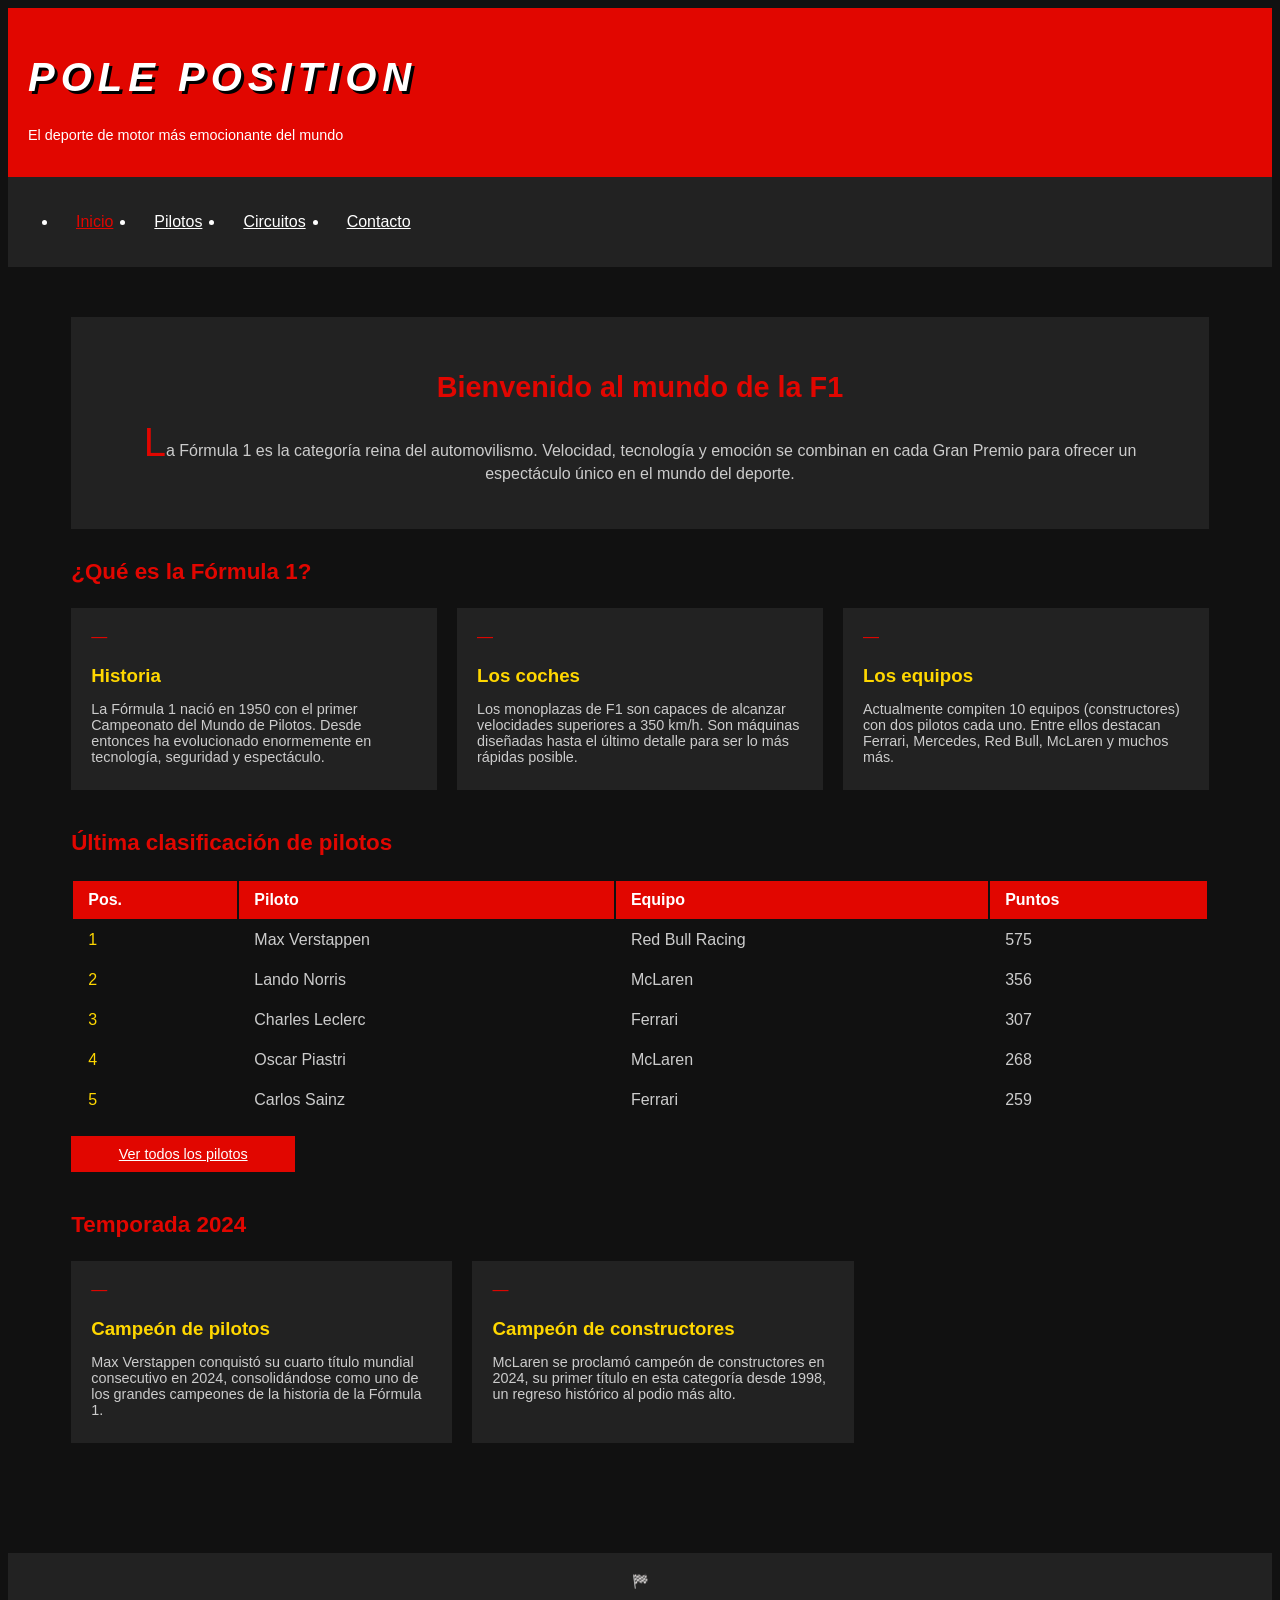
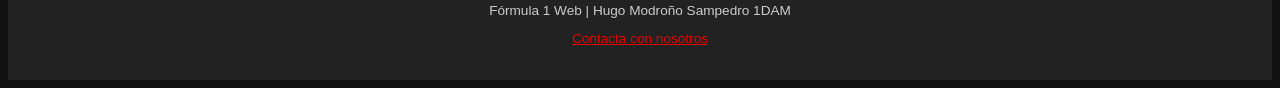
<file: index.html>
<!DOCTYPE html>
<html lang="es">
<head>
    <meta charset="UTF-8">
    <meta name="viewport" content="width=device-width, initial-scale=1.0">
    <title>POLE POSITION - Inicio</title>
    <link rel="stylesheet" href="css/estilos.css">
</head>
<body>

    <header>
        <h1>POLE POSITION</h1>
        <p>El deporte de motor más emocionante del mundo</p>
    </header>

    <nav>
        <ul>
            <li><a href="index.html" class="activo">Inicio</a></li>
            <li><a href="pilotos.html">Pilotos</a></li>
            <li><a href="circuitos.html">Circuitos</a></li>
            <li><a href="contacto.html">Contacto</a></li>
        </ul>
    </nav>

    <main>

        <div class="hero">
            <h2>Bienvenido al mundo de la F1</h2>
            <p>La Fórmula 1 es la categoría reina del automovilismo. Velocidad, tecnología y emoción se combinan en cada Gran Premio para ofrecer un espectáculo único en el mundo del deporte.</p>
        </div>

        <section>
            <h2>¿Qué es la Fórmula 1?</h2>
            <div class="grid-tarjetas">
                <article>
                    <h3>Historia</h3>
                    <p>La Fórmula 1 nació en 1950 con el primer Campeonato del Mundo de Pilotos. Desde entonces ha evolucionado enormemente en tecnología, seguridad y espectáculo.</p>
                </article>
                <article>
                    <h3>Los coches</h3>
                    <p>Los monoplazas de F1 son capaces de alcanzar velocidades superiores a 350 km/h. Son máquinas diseñadas hasta el último detalle para ser lo más rápidas posible.</p>
                </article>
                <article>
                    <h3>Los equipos</h3>
                    <p>Actualmente compiten 10 equipos (constructores) con dos pilotos cada uno. Entre ellos destacan Ferrari, Mercedes, Red Bull, McLaren y muchos más.</p>
                </article>
            </div>
        </section>

        <section>
            <h2>Última clasificación de pilotos</h2>
            <div class="tabla-container">
                <table>
                    <thead>
                        <tr>
                            <th>Pos.</th>
                            <th>Piloto</th>
                            <th>Equipo</th>
                            <th>Puntos</th>
                        </tr>
                    </thead>
                    <tbody>
                        <tr>
                            <td class="posicion">1</td>
                            <td>Max Verstappen</td>
                            <td>Red Bull Racing</td>
                            <td>575</td>
                        </tr>
                        <tr>
                            <td class="posicion">2</td>
                            <td>Lando Norris</td>
                            <td>McLaren</td>
                            <td>356</td>
                        </tr>
                        <tr>
                            <td class="posicion">3</td>
                            <td>Charles Leclerc</td>
                            <td>Ferrari</td>
                            <td>307</td>
                        </tr>
                        <tr>
                            <td class="posicion">4</td>
                            <td>Oscar Piastri</td>
                            <td>McLaren</td>
                            <td>268</td>
                        </tr>
                        <tr>
                            <td class="posicion">5</td>
                            <td>Carlos Sainz</td>
                            <td>Ferrari</td>
                            <td>259</td>
                        </tr>
                    </tbody>
                </table>
            </div>
            <a href="pilotos.html" class="btn">Ver todos los pilotos</a>
        </section>

        <section>
            <h2>Temporada 2024</h2>
            <div class="grid-tarjetas">
                <article>
                    <h3>Campeón de pilotos</h3>
                    <p>Max Verstappen conquistó su cuarto título mundial consecutivo en 2024, consolidándose como uno de los grandes campeones de la historia de la Fórmula 1.</p>
                </article>
                <article>
                    <h3>Campeón de constructores</h3>
                    <p>McLaren se proclamó campeón de constructores en 2024, su primer título en esta categoría desde 1998, un regreso histórico al podio más alto.</p>
                </article>
            </div>
        </section>

    </main>

    <footer>
        <p>Fórmula 1 Web | Hugo Modroño Sampedro 1DAM</p>
        <p><a href="contacto.html">Contacta con nosotros</a></p>
    </footer>

</body>
</html>
</file>
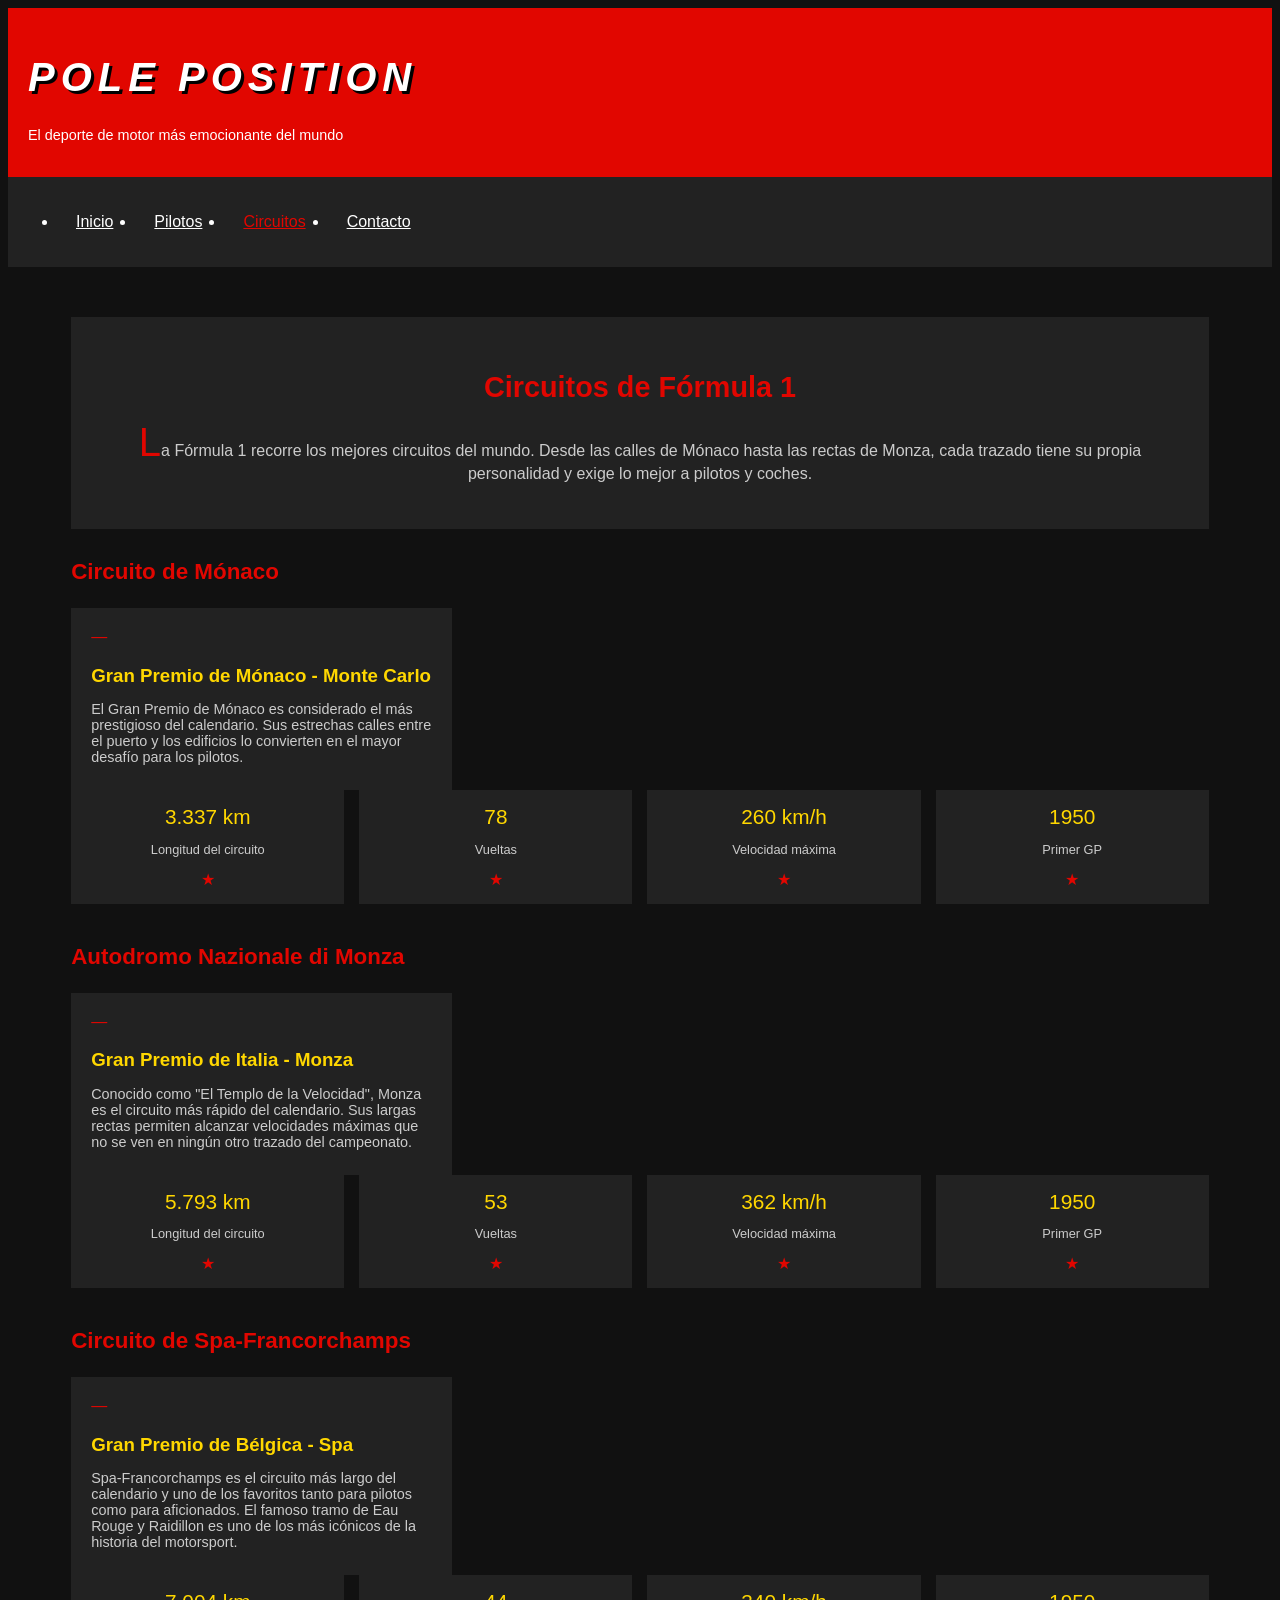
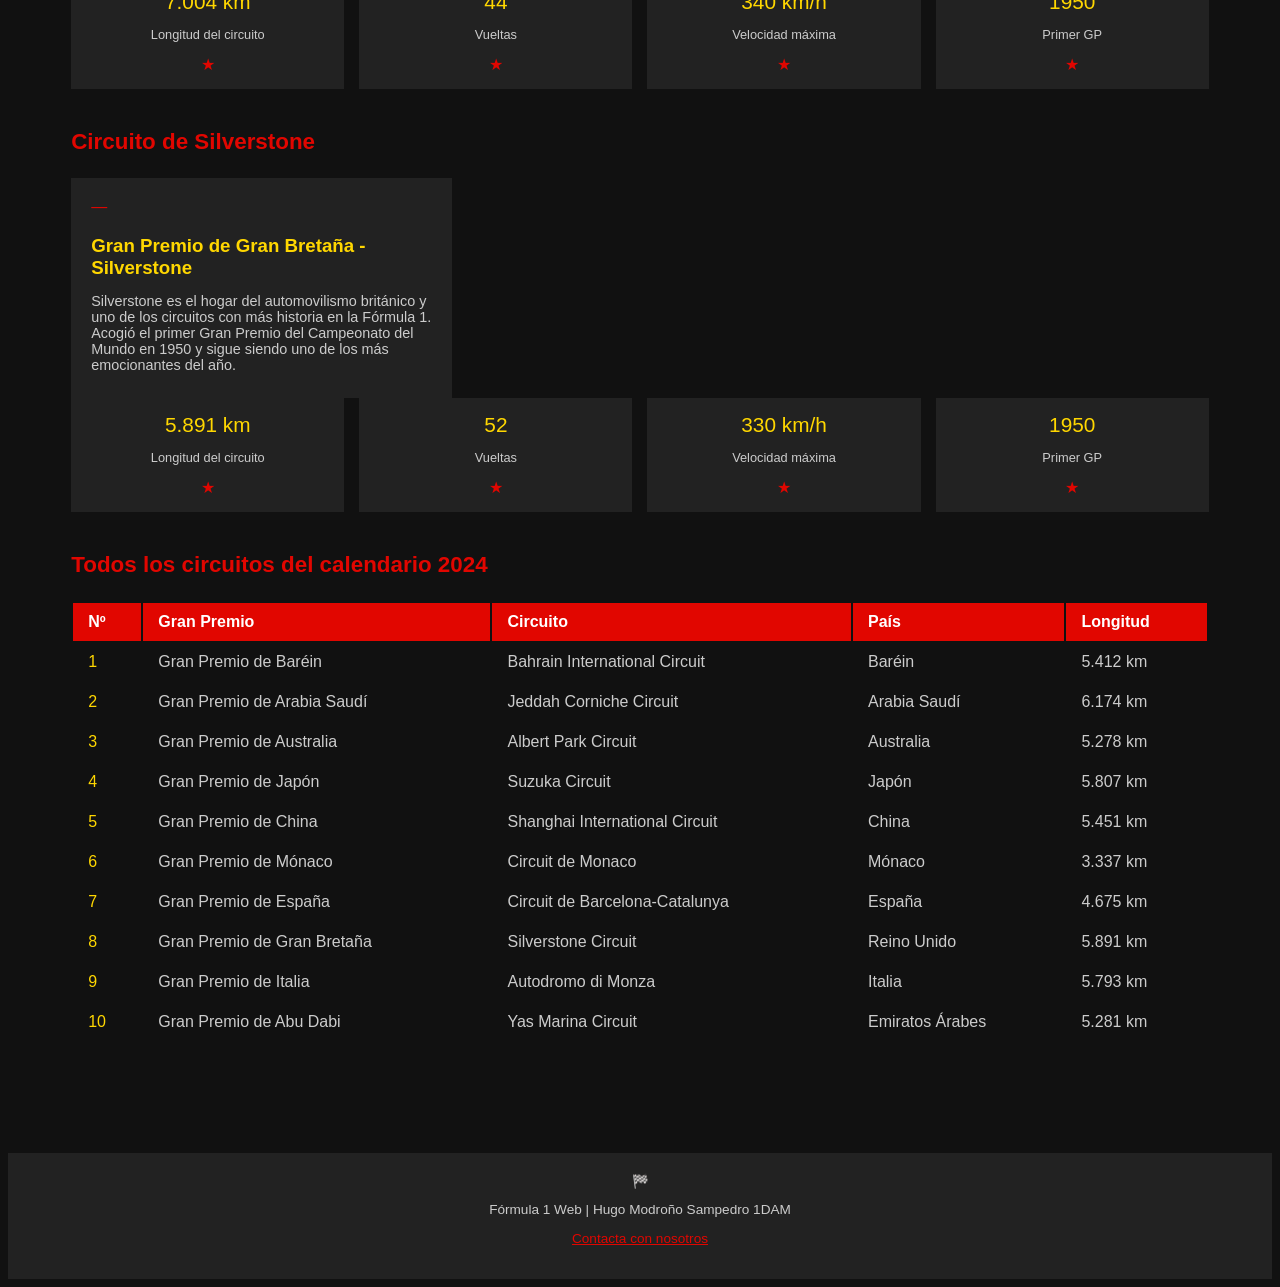
<file: circuitos.html>
<!DOCTYPE html>
<html lang="es">
<head>
    <meta charset="UTF-8">
    <meta name="viewport" content="width=device-width, initial-scale=1.0">
    <title>POLE POSITION - Circuitos</title>
    <link rel="stylesheet" href="css/estilos.css">
</head>
<body>

    <header>
        <h1>POLE POSITION</h1>
        <p>El deporte de motor más emocionante del mundo</p>
    </header>

    <nav>
        <ul>
            <li><a href="index.html">Inicio</a></li>
            <li><a href="pilotos.html">Pilotos</a></li>
            <li><a href="circuitos.html" class="activo">Circuitos</a></li>
            <li><a href="contacto.html">Contacto</a></li>
        </ul>
    </nav>

    <main>

        <div class="hero">
            <h2>Circuitos de Fórmula 1</h2>
            <p>La Fórmula 1 recorre los mejores circuitos del mundo. Desde las calles de Mónaco hasta las rectas de Monza, cada trazado tiene su propia personalidad y exige lo mejor a pilotos y coches.</p>
        </div>

        <section>
            <h2>Circuito de Mónaco</h2>
            <article>
                <h3>Gran Premio de Mónaco - Monte Carlo</h3>
                <p>El Gran Premio de Mónaco es considerado el más prestigioso del calendario. Sus estrechas calles entre el puerto y los edificios lo convierten en el mayor desafío para los pilotos.</p>
            </article>
            <div class="circuito-info">
                <div class="circuito-dato">
                    <span>3.337 km</span>
                    <p>Longitud del circuito</p>
                </div>
                <div class="circuito-dato">
                    <span>78</span>
                    <p>Vueltas</p>
                </div>
                <div class="circuito-dato">
                    <span>260 km/h</span>
                    <p>Velocidad máxima</p>
                </div>
                <div class="circuito-dato">
                    <span>1950</span>
                    <p>Primer GP</p>
                </div>
            </div>
        </section>

        <section>
            <h2>Autodromo Nazionale di Monza</h2>
            <article>
                <h3>Gran Premio de Italia - Monza</h3>
                <p>Conocido como "El Templo de la Velocidad", Monza es el circuito más rápido del calendario. Sus largas rectas permiten alcanzar velocidades máximas que no se ven en ningún otro trazado del campeonato.</p>
            </article>
            <div class="circuito-info">
                <div class="circuito-dato">
                    <span>5.793 km</span>
                    <p>Longitud del circuito</p>
                </div>
                <div class="circuito-dato">
                    <span>53</span>
                    <p>Vueltas</p>
                </div>
                <div class="circuito-dato">
                    <span>362 km/h</span>
                    <p>Velocidad máxima</p>
                </div>
                <div class="circuito-dato">
                    <span>1950</span>
                    <p>Primer GP</p>
                </div>
            </div>
        </section>

        <section>
            <h2>Circuito de Spa-Francorchamps</h2>
            <article>
                <h3>Gran Premio de Bélgica - Spa</h3>
                <p>Spa-Francorchamps es el circuito más largo del calendario y uno de los favoritos tanto para pilotos como para aficionados. El famoso tramo de Eau Rouge y Raidillon es uno de los más icónicos de la historia del motorsport.</p>
            </article>
            <div class="circuito-info">
                <div class="circuito-dato">
                    <span>7.004 km</span>
                    <p>Longitud del circuito</p>
                </div>
                <div class="circuito-dato">
                    <span>44</span>
                    <p>Vueltas</p>
                </div>
                <div class="circuito-dato">
                    <span>340 km/h</span>
                    <p>Velocidad máxima</p>
                </div>
                <div class="circuito-dato">
                    <span>1950</span>
                    <p>Primer GP</p>
                </div>
            </div>
        </section>

        <section>
            <h2>Circuito de Silverstone</h2>
            <article>
                <h3>Gran Premio de Gran Bretaña - Silverstone</h3>
                <p>Silverstone es el hogar del automovilismo británico y uno de los circuitos con más historia en la Fórmula 1. Acogió el primer Gran Premio del Campeonato del Mundo en 1950 y sigue siendo uno de los más emocionantes del año.</p>
            </article>
            <div class="circuito-info">
                <div class="circuito-dato">
                    <span>5.891 km</span>
                    <p>Longitud del circuito</p>
                </div>
                <div class="circuito-dato">
                    <span>52</span>
                    <p>Vueltas</p>
                </div>
                <div class="circuito-dato">
                    <span>330 km/h</span>
                    <p>Velocidad máxima</p>
                </div>
                <div class="circuito-dato">
                    <span>1950</span>
                    <p>Primer GP</p>
                </div>
            </div>
        </section>

        <section>
            <h2>Todos los circuitos del calendario 2024</h2>
            <div class="tabla-container">
                <table>
                    <thead>
                        <tr>
                            <th>Nº</th>
                            <th>Gran Premio</th>
                            <th>Circuito</th>
                            <th>País</th>
                            <th>Longitud</th>
                        </tr>
                    </thead>
                    <tbody>
                        <tr>
                            <td class="posicion">1</td>
                            <td>Gran Premio de Baréin</td>
                            <td>Bahrain International Circuit</td>
                            <td>Baréin</td>
                            <td>5.412 km</td>
                        </tr>
                        <tr>
                            <td class="posicion">2</td>
                            <td>Gran Premio de Arabia Saudí</td>
                            <td>Jeddah Corniche Circuit</td>
                            <td>Arabia Saudí</td>
                            <td>6.174 km</td>
                        </tr>
                        <tr>
                            <td class="posicion">3</td>
                            <td>Gran Premio de Australia</td>
                            <td>Albert Park Circuit</td>
                            <td>Australia</td>
                            <td>5.278 km</td>
                        </tr>
                        <tr>
                            <td class="posicion">4</td>
                            <td>Gran Premio de Japón</td>
                            <td>Suzuka Circuit</td>
                            <td>Japón</td>
                            <td>5.807 km</td>
                        </tr>
                        <tr>
                            <td class="posicion">5</td>
                            <td>Gran Premio de China</td>
                            <td>Shanghai International Circuit</td>
                            <td>China</td>
                            <td>5.451 km</td>
                        </tr>
                        <tr>
                            <td class="posicion">6</td>
                            <td>Gran Premio de Mónaco</td>
                            <td>Circuit de Monaco</td>
                            <td>Mónaco</td>
                            <td>3.337 km</td>
                        </tr>
                        <tr>
                            <td class="posicion">7</td>
                            <td>Gran Premio de España</td>
                            <td>Circuit de Barcelona-Catalunya</td>
                            <td>España</td>
                            <td>4.675 km</td>
                        </tr>
                        <tr>
                            <td class="posicion">8</td>
                            <td>Gran Premio de Gran Bretaña</td>
                            <td>Silverstone Circuit</td>
                            <td>Reino Unido</td>
                            <td>5.891 km</td>
                        </tr>
                        <tr>
                            <td class="posicion">9</td>
                            <td>Gran Premio de Italia</td>
                            <td>Autodromo di Monza</td>
                            <td>Italia</td>
                            <td>5.793 km</td>
                        </tr>
                        <tr>
                            <td class="posicion">10</td>
                            <td>Gran Premio de Abu Dabi</td>
                            <td>Yas Marina Circuit</td>
                            <td>Emiratos Árabes</td>
                            <td>5.281 km</td>
                        </tr>
                    </tbody>
                </table>
            </div>
        </section>

    </main>

    <footer>
        <p>Fórmula 1 Web | Hugo Modroño Sampedro 1DAM</p>
        <p><a href="contacto.html">Contacta con nosotros</a></p>
    </footer>

</body>
</html>
</file>
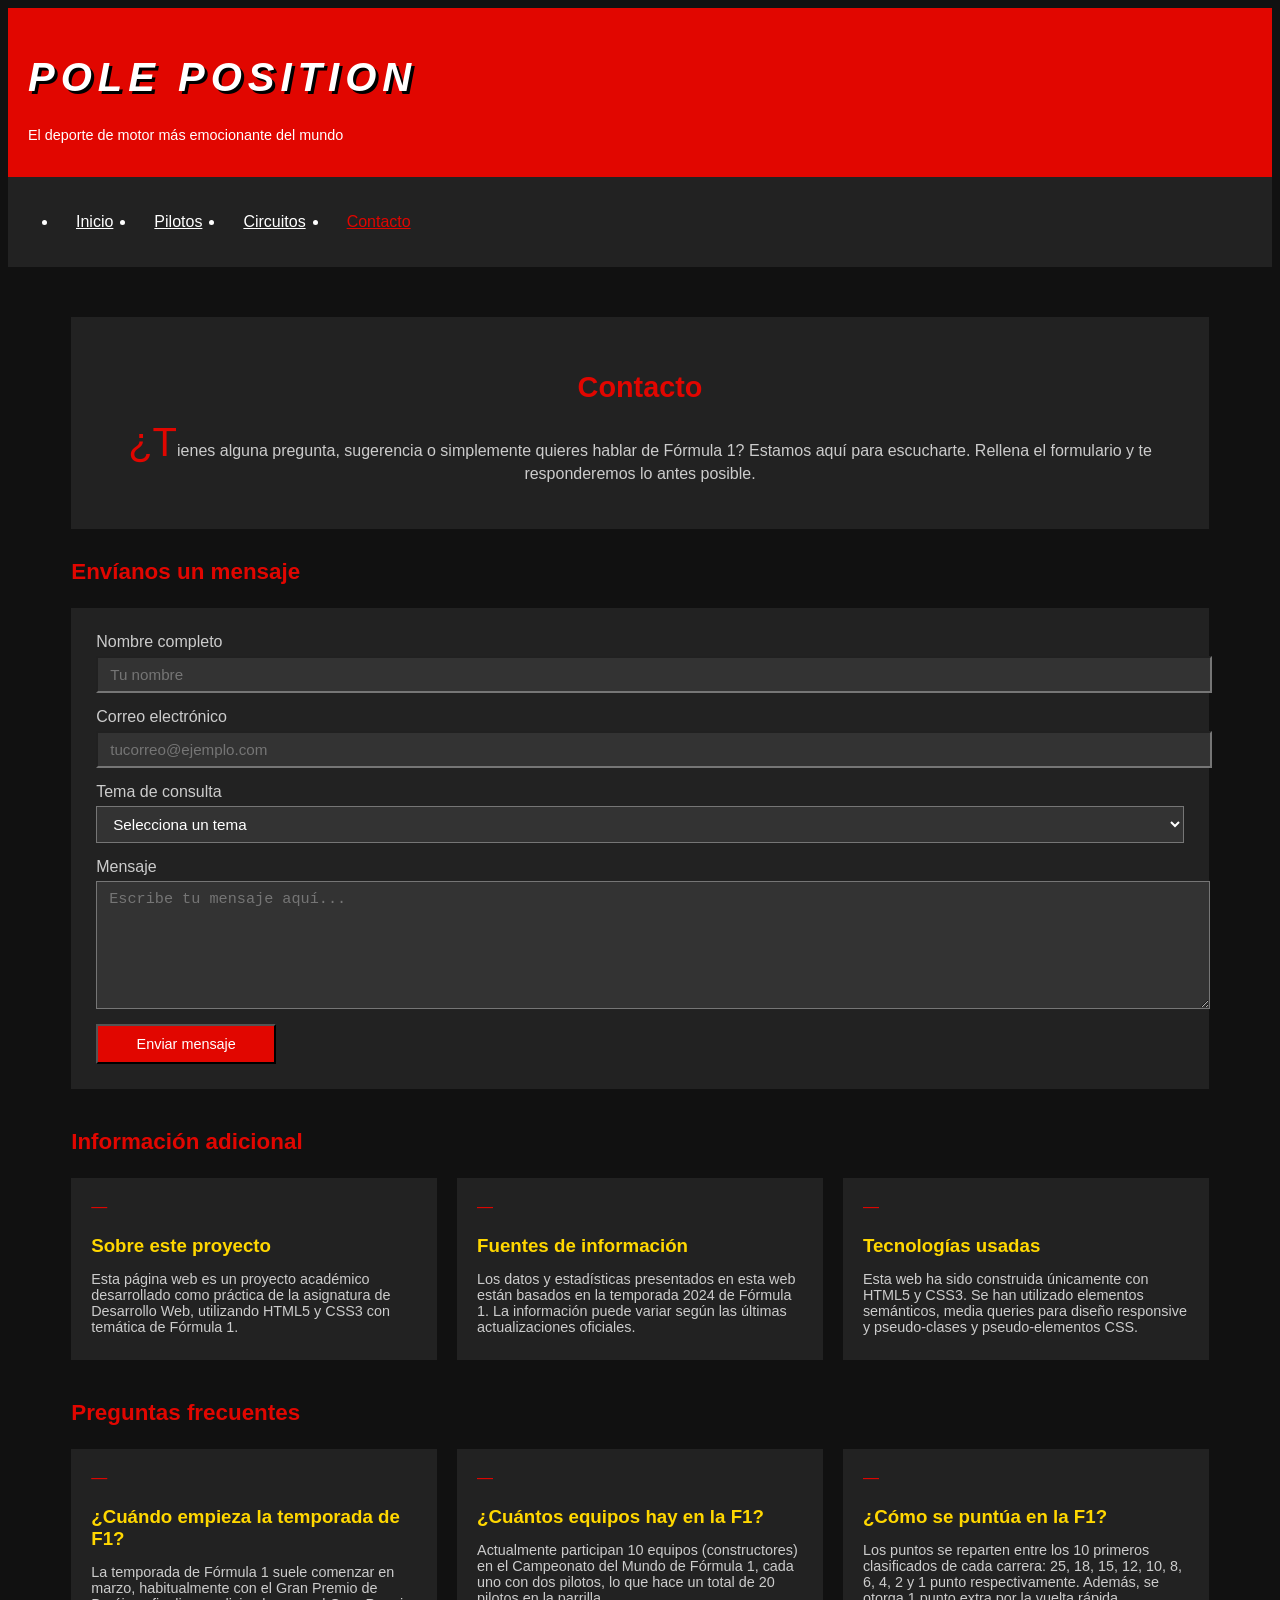
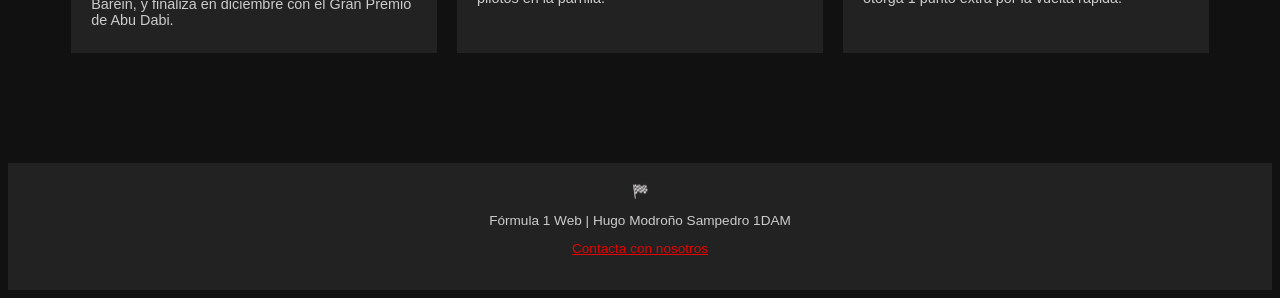
<file: contacto.html>
<!DOCTYPE html>
<html lang="es">
<head>
    <meta charset="UTF-8">
    <meta name="viewport" content="width=device-width, initial-scale=1.0">
    <title>POLE POSITION - Contacto</title>
    <link rel="stylesheet" href="css/estilos.css">
</head>
<body>

    <header>
        <h1>POLE POSITION</h1>
        <p>El deporte de motor más emocionante del mundo</p>
    </header>

    <nav>
        <ul>
            <li><a href="index.html">Inicio</a></li>
            <li><a href="pilotos.html">Pilotos</a></li>
            <li><a href="circuitos.html">Circuitos</a></li>
            <li><a href="contacto.html" class="activo">Contacto</a></li>
        </ul>
    </nav>

    <main>

        <div class="hero">
            <h2>Contacto</h2>
            <p>¿Tienes alguna pregunta, sugerencia o simplemente quieres hablar de Fórmula 1? Estamos aquí para escucharte. Rellena el formulario y te responderemos lo antes posible.</p>
        </div>

        <section>
            <h2>Envíanos un mensaje</h2>
            <div class="formulario">
                <label for="nombre">Nombre completo</label>
                <input type="text" id="nombre" name="nombre" placeholder="Tu nombre">

                <label for="email">Correo electrónico</label>
                <input type="email" id="email" name="email" placeholder="tucorreo@ejemplo.com">

                <label for="tema">Tema de consulta</label>
                <select id="tema" name="tema">
                    <option value="">Selecciona un tema</option>
                    <option value="pilotos">Pilotos</option>
                    <option value="circuitos">Circuitos</option>
                    <option value="calendario">Calendario</option>
                    <option value="equipos">Equipos</option>
                    <option value="otro">Otro</option>
                </select>

                <label for="mensaje">Mensaje</label>
                <textarea id="mensaje" name="mensaje" placeholder="Escribe tu mensaje aquí..."></textarea>

                <button class="btn" type="button">Enviar mensaje</button>
            </div>
        </section>

        <section>
            <h2>Información adicional</h2>
            <div class="grid-tarjetas">
                <article>
                    <h3>Sobre este proyecto</h3>
                    <p>Esta página web es un proyecto académico desarrollado como práctica de la asignatura de Desarrollo Web, utilizando HTML5 y CSS3 con temática de Fórmula 1.</p>
                </article>
                <article>
                    <h3>Fuentes de información</h3>
                    <p>Los datos y estadísticas presentados en esta web están basados en la temporada 2024 de Fórmula 1. La información puede variar según las últimas actualizaciones oficiales.</p>
                </article>
                <article>
                    <h3>Tecnologías usadas</h3>
                    <p>Esta web ha sido construida únicamente con HTML5 y CSS3. Se han utilizado elementos semánticos, media queries para diseño responsive y pseudo-clases y pseudo-elementos CSS.</p>
                </article>
            </div>
        </section>

        <section>
            <h2>Preguntas frecuentes</h2>
            <div class="grid-tarjetas">
                <article>
                    <h3>¿Cuándo empieza la temporada de F1?</h3>
                    <p>La temporada de Fórmula 1 suele comenzar en marzo, habitualmente con el Gran Premio de Baréin, y finaliza en diciembre con el Gran Premio de Abu Dabi.</p>
                </article>
                <article>
                    <h3>¿Cuántos equipos hay en la F1?</h3>
                    <p>Actualmente participan 10 equipos (constructores) en el Campeonato del Mundo de Fórmula 1, cada uno con dos pilotos, lo que hace un total de 20 pilotos en la parrilla.</p>
                </article>
                <article>
                    <h3>¿Cómo se puntúa en la F1?</h3>
                    <p>Los puntos se reparten entre los 10 primeros clasificados de cada carrera: 25, 18, 15, 12, 10, 8, 6, 4, 2 y 1 punto respectivamente. Además, se otorga 1 punto extra por la vuelta rápida.</p>
                </article>
            </div>
        </section>

    </main>

    <footer>
        <p>Fórmula 1 Web | Hugo Modroño Sampedro 1DAM</p>
        <p><a href="contacto.html">Contacta con nosotros</a></p>
    </footer>

</body>
</html>
</file>
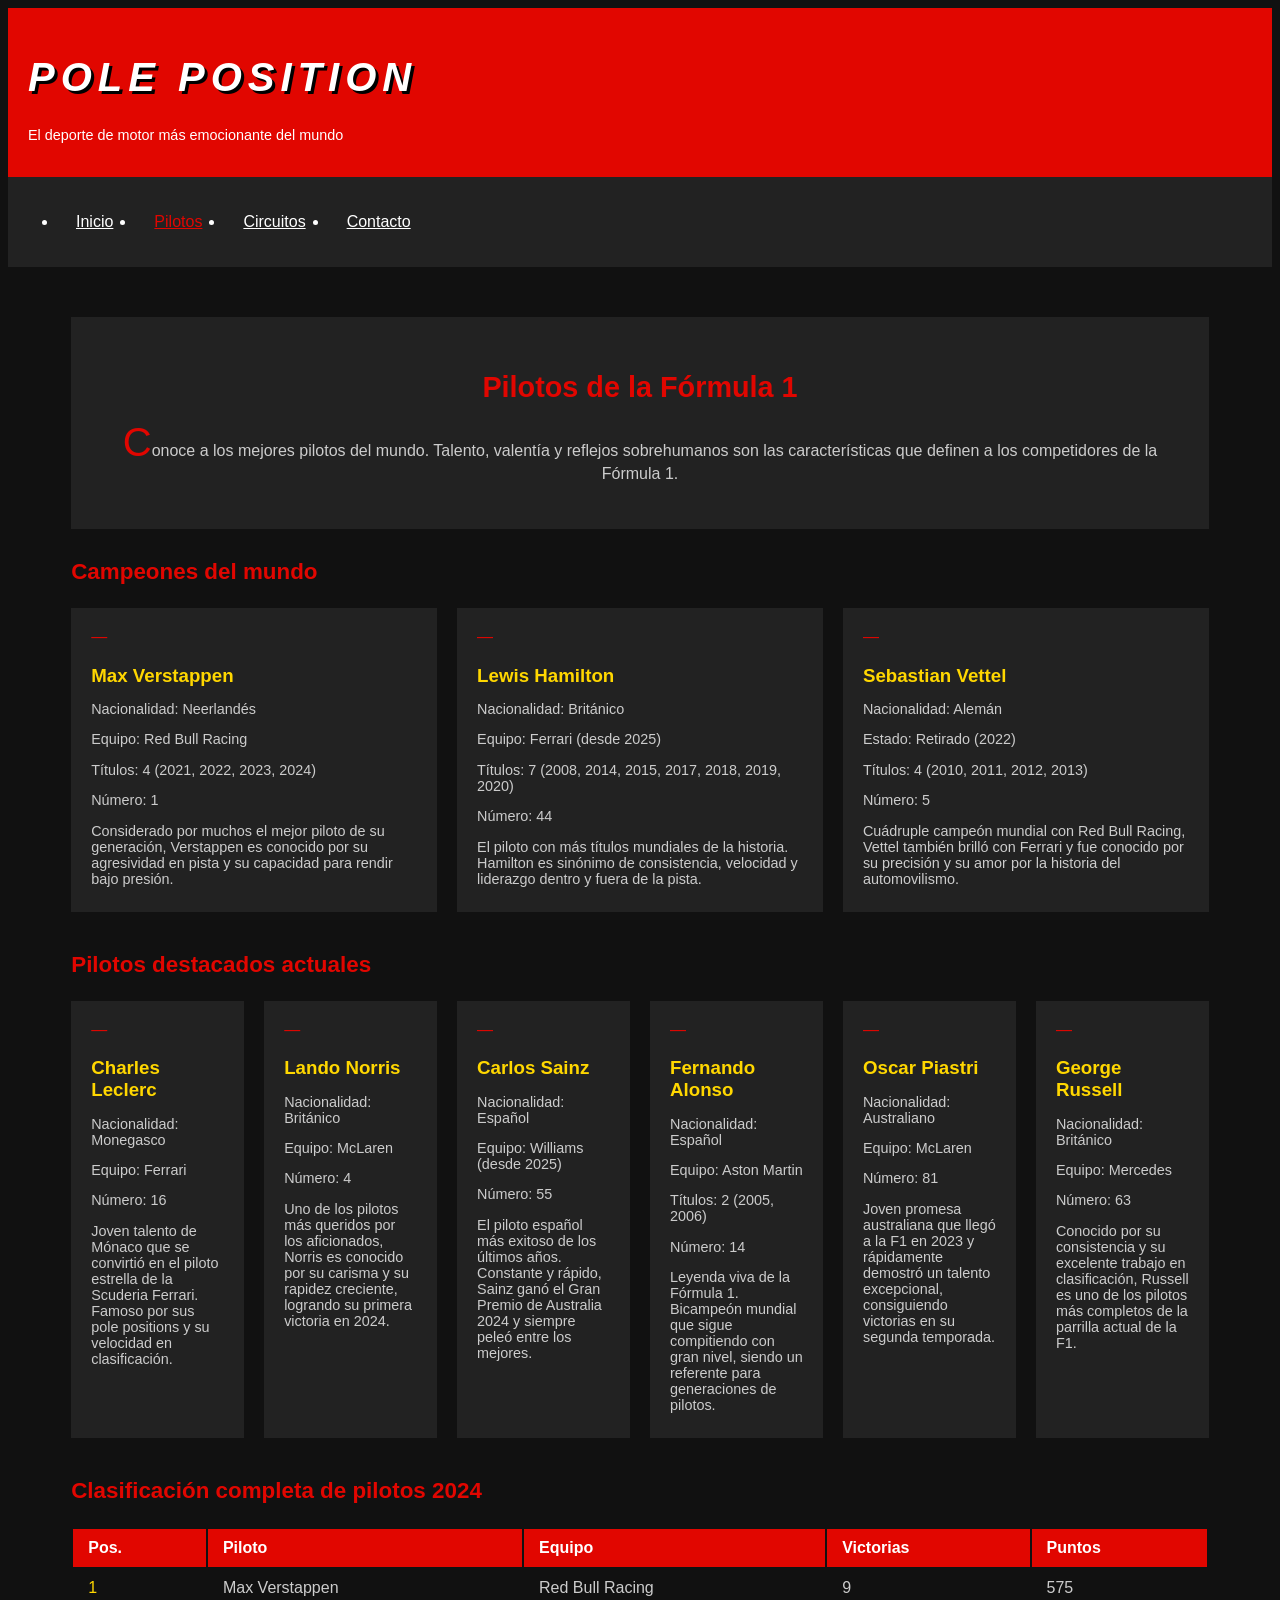
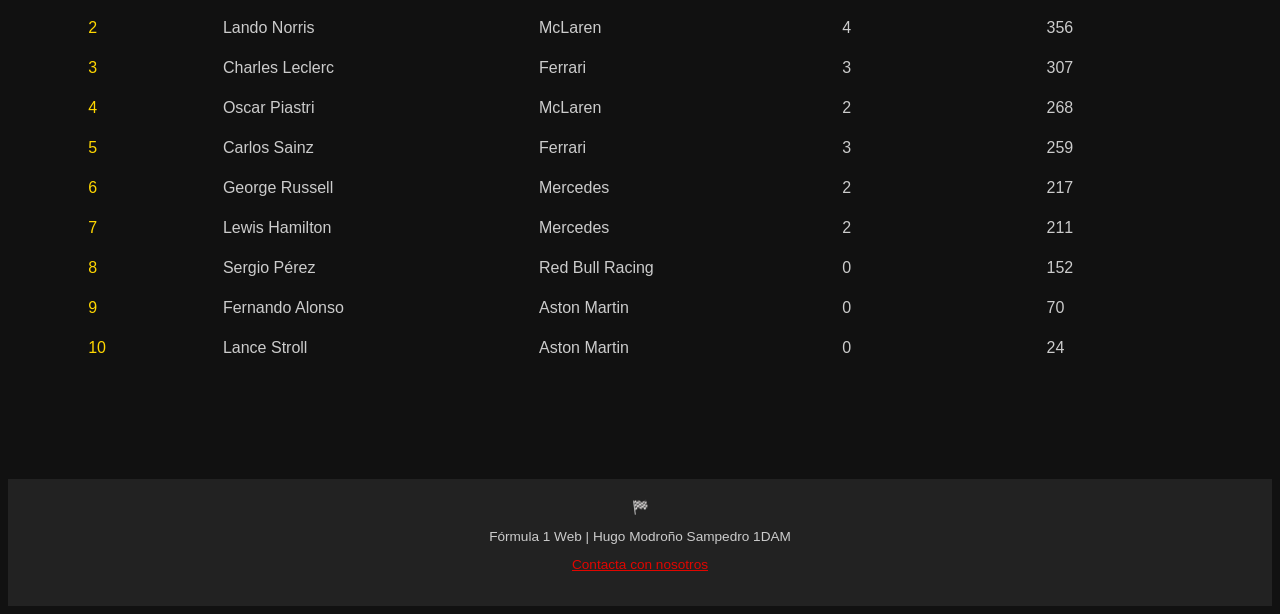
<file: pilotos.html>
<!DOCTYPE html>
<html lang="es">
<head>
    <meta charset="UTF-8">
    <meta name="viewport" content="width=device-width, initial-scale=1.0">
    <title>POLE POSITION - Pilotos</title>
    <link rel="stylesheet" href="css/estilos.css">
</head>
<body>

    <header>
        <h1>POLE POSITION</h1>
        <p>El deporte de motor más emocionante del mundo</p>
    </header>

    <nav>
        <ul>
            <li><a href="index.html">Inicio</a></li>
            <li><a href="pilotos.html" class="activo">Pilotos</a></li>
            <li><a href="circuitos.html">Circuitos</a></li>
            <li><a href="contacto.html">Contacto</a></li>
        </ul>
    </nav>

    <main>

        <div class="hero">
            <h2>Pilotos de la Fórmula 1</h2>
            <p>Conoce a los mejores pilotos del mundo. Talento, valentía y reflejos sobrehumanos son las características que definen a los competidores de la Fórmula 1.</p>
        </div>

        <section>
            <h2>Campeones del mundo</h2>
            <div class="grid-tarjetas">

                <article>
                    <h3>Max Verstappen</h3>
                    <p>Nacionalidad: Neerlandés</p>
                    <p>Equipo: Red Bull Racing</p>
                    <p>Títulos: 4 (2021, 2022, 2023, 2024)</p>
                    <p>Número: 1</p>
                    <p>Considerado por muchos el mejor piloto de su generación, Verstappen es conocido por su agresividad en pista y su capacidad para rendir bajo presión.</p>
                </article>

                <article>
                    <h3>Lewis Hamilton</h3>
                    <p>Nacionalidad: Británico</p>
                    <p>Equipo: Ferrari (desde 2025)</p>
                    <p>Títulos: 7 (2008, 2014, 2015, 2017, 2018, 2019, 2020)</p>
                    <p>Número: 44</p>
                    <p>El piloto con más títulos mundiales de la historia. Hamilton es sinónimo de consistencia, velocidad y liderazgo dentro y fuera de la pista.</p>
                </article>

                <article>
                    <h3>Sebastian Vettel</h3>
                    <p>Nacionalidad: Alemán</p>
                    <p>Estado: Retirado (2022)</p>
                    <p>Títulos: 4 (2010, 2011, 2012, 2013)</p>
                    <p>Número: 5</p>
                    <p>Cuádruple campeón mundial con Red Bull Racing, Vettel también brilló con Ferrari y fue conocido por su precisión y su amor por la historia del automovilismo.</p>
                </article>

            </div>
        </section>

        <section>
            <h2>Pilotos destacados actuales</h2>
            <div class="grid-tarjetas">

                <article>
                    <h3>Charles Leclerc</h3>
                    <p>Nacionalidad: Monegasco</p>
                    <p>Equipo: Ferrari</p>
                    <p>Número: 16</p>
                    <p>Joven talento de Mónaco que se convirtió en el piloto estrella de la Scuderia Ferrari. Famoso por sus pole positions y su velocidad en clasificación.</p>
                </article>

                <article>
                    <h3>Lando Norris</h3>
                    <p>Nacionalidad: Británico</p>
                    <p>Equipo: McLaren</p>
                    <p>Número: 4</p>
                    <p>Uno de los pilotos más queridos por los aficionados, Norris es conocido por su carisma y su rapidez creciente, logrando su primera victoria en 2024.</p>
                </article>

                <article>
                    <h3>Carlos Sainz</h3>
                    <p>Nacionalidad: Español</p>
                    <p>Equipo: Williams (desde 2025)</p>
                    <p>Número: 55</p>
                    <p>El piloto español más exitoso de los últimos años. Constante y rápido, Sainz ganó el Gran Premio de Australia 2024 y siempre peleó entre los mejores.</p>
                </article>

                <article>
                    <h3>Fernando Alonso</h3>
                    <p>Nacionalidad: Español</p>
                    <p>Equipo: Aston Martin</p>
                    <p>Títulos: 2 (2005, 2006)</p>
                    <p>Número: 14</p>
                    <p>Leyenda viva de la Fórmula 1. Bicampeón mundial que sigue compitiendo con gran nivel, siendo un referente para generaciones de pilotos.</p>
                </article>

                <article>
                    <h3>Oscar Piastri</h3>
                    <p>Nacionalidad: Australiano</p>
                    <p>Equipo: McLaren</p>
                    <p>Número: 81</p>
                    <p>Joven promesa australiana que llegó a la F1 en 2023 y rápidamente demostró un talento excepcional, consiguiendo victorias en su segunda temporada.</p>
                </article>

                <article>
                    <h3>George Russell</h3>
                    <p>Nacionalidad: Británico</p>
                    <p>Equipo: Mercedes</p>
                    <p>Número: 63</p>
                    <p>Conocido por su consistencia y su excelente trabajo en clasificación, Russell es uno de los pilotos más completos de la parrilla actual de la F1.</p>
                </article>

            </div>
        </section>

        <section>
            <h2>Clasificación completa de pilotos 2024</h2>
            <div class="tabla-container">
                <table>
                    <thead>
                        <tr>
                            <th>Pos.</th>
                            <th>Piloto</th>
                            <th>Equipo</th>
                            <th>Victorias</th>
                            <th>Puntos</th>
                        </tr>
                    </thead>
                    <tbody>
                        <tr>
                            <td class="posicion">1</td>
                            <td>Max Verstappen</td>
                            <td>Red Bull Racing</td>
                            <td>9</td>
                            <td>575</td>
                        </tr>
                        <tr>
                            <td class="posicion">2</td>
                            <td>Lando Norris</td>
                            <td>McLaren</td>
                            <td>4</td>
                            <td>356</td>
                        </tr>
                        <tr>
                            <td class="posicion">3</td>
                            <td>Charles Leclerc</td>
                            <td>Ferrari</td>
                            <td>3</td>
                            <td>307</td>
                        </tr>
                        <tr>
                            <td class="posicion">4</td>
                            <td>Oscar Piastri</td>
                            <td>McLaren</td>
                            <td>2</td>
                            <td>268</td>
                        </tr>
                        <tr>
                            <td class="posicion">5</td>
                            <td>Carlos Sainz</td>
                            <td>Ferrari</td>
                            <td>3</td>
                            <td>259</td>
                        </tr>
                        <tr>
                            <td class="posicion">6</td>
                            <td>George Russell</td>
                            <td>Mercedes</td>
                            <td>2</td>
                            <td>217</td>
                        </tr>
                        <tr>
                            <td class="posicion">7</td>
                            <td>Lewis Hamilton</td>
                            <td>Mercedes</td>
                            <td>2</td>
                            <td>211</td>
                        </tr>
                        <tr>
                            <td class="posicion">8</td>
                            <td>Sergio Pérez</td>
                            <td>Red Bull Racing</td>
                            <td>0</td>
                            <td>152</td>
                        </tr>
                        <tr>
                            <td class="posicion">9</td>
                            <td>Fernando Alonso</td>
                            <td>Aston Martin</td>
                            <td>0</td>
                            <td>70</td>
                        </tr>
                        <tr>
                            <td class="posicion">10</td>
                            <td>Lance Stroll</td>
                            <td>Aston Martin</td>
                            <td>0</td>
                            <td>24</td>
                        </tr>
                    </tbody>
                </table>
            </div>
        </section>

    </main>

    <footer>
        <p>Fórmula 1 Web | Hugo Modroño Sampedro 1DAM</p>
        <p><a href="contacto.html">Contacta con nosotros</a></p>
    </footer>

</body>
</html>
</file>
<file: css/estilos.css>
/* GENERAL */
body {
    font-family: Arial, sans-serif;
    background-color: #111111;
    color: #ffffff;
    font-size: 16px;
}

/* HEADER */
header {    
    background-color: #e10600;
    padding: 20px;
}

header h1 {
    font-size: 2.5rem;
    color: #ffffff;
    font-style: italic;
    letter-spacing: 6px; /* separa las letras, da efecto de velocidad (buscado en internet) */
    text-shadow: 3px 3px 0px #000000; /* sombra negra detrás del texto (buscado en internet) */
}

header h1 span {
    color: #ffd700;
}

header p {
    color: #ffffff;
    font-size: 0.9rem;
}

/* NAV */
nav {
    background-color: #222222;
    padding: 10px;
}

nav ul {
    display: flex; /* coloca los enlaces en fila */
    gap: 5px;
}

nav ul li a {
    display: block;
    color: #ffffff;
    padding: 10px 18px;
}

nav ul li a:hover {
    color: #ffd700;
    background-color: #333333;
}

nav ul li a.activo {
    color: #e10600;
}

/* MAIN */
main {
    width: 90%;
    margin: 30px auto; /* auto en los lados centra el bloque horizontalmente */
    padding: 20px;
}

/* HERO */
.hero {
    background-color: #222222;
    padding: 30px;
    margin-bottom: 30px;
    text-align: center;
}

.hero h2 {
    font-size: 1.8rem;
    color: #e10600;
    margin-bottom: 10px;
}

.hero p {
    color: #cccccc;
}

.hero p::first-letter {
    font-size: 2.5rem;
    color: #e10600;
}

/* SECCIONES */
section {
    margin-bottom: 40px;
}

section h2 {
    font-size: 1.4rem;
    color: #e10600;
    margin-bottom: 15px;
    padding-bottom: 8px;
}

/* TARJETAS */
.grid-tarjetas {
    display: flex;
    gap: 20px;
}

article {
    background-color: #222222;
    padding: 20px;
    width: 30%;
}

article::before {
    content: '— '; 
    color: #e10600;
}

article h3 {
    color: #ffd700;
    margin-bottom: 8px;
}

article p {
    color: #cccccc;
    font-size: 0.9rem;
    margin-bottom: 5px;
}

/* TABLA */
table {
    width: 100%;
}

table thead {
    background-color: #e10600;
}

table th {
    padding: 10px 15px;
    text-align: left;
    color: #ffffff;
}

table td {
    padding: 10px 15px;
    color: #cccccc;
}

table tbody tr:hover {
    background-color: #333333;
}

td.posicion {
    color: #ffd700;
}

/* BOTÓN */
.btn {
    display: block;
    background-color: #e10600;
    color: #ffffff;
    padding: 10px 22px;
    margin-top: 15px;
    font-size: 0.9rem;
    width: 180px;
    text-align: center;
}

.btn:hover {
    background-color: #ffd700;
    color: #111111;
}

/* DATOS CIRCUITO */
.circuito-info {
    display: flex; 
    gap: 15px;
    margin-bottom: 20px;
}

.circuito-dato {
    background-color: #222222;
    padding: 15px;
    width: 22%;
    text-align: center;
}

.circuito-dato::after {
    content: ' ★'; /* añade una estrella decorativa después del contenido */
    color: #e10600;
}

.circuito-dato span {
    display: block;
    font-size: 1.3rem;
    color: #ffd700;
}

.circuito-dato p {
    font-size: 0.8rem;
    color: #cccccc;
}

/* FORMULARIO */
.formulario {
    background-color: #222222;
    padding: 25px;
}

.formulario label {
    display: block;
    color: #cccccc;
    margin-bottom: 5px;
}

.formulario input,
.formulario textarea,
.formulario select {
    display: block;
    width: 100%;
    background-color: #333333;
    color: #ffffff;
    padding: 8px 12px;
    margin-bottom: 15px;
    font-size: 0.95rem;
}

.formulario input:hover,
.formulario textarea:hover,
.formulario select:hover {
    background-color: #444444;
}

.formulario textarea {
    height: 110px;
}

/* FOOTER */
footer {
    background-color: #222222;
    text-align: center;
    padding: 20px;
    color: #cccccc;
    font-size: 0.85rem;
    margin-top: 50px;
}

footer::before {
    content: '🏁 '; /* añade la bandera a cuadros antes del texto del footer */
}

footer a {
    color: #e10600;
}

footer a:hover {
    color: #ffd700;
}

/* RESPONSIVE */
@media (max-width: 768px) {

    nav ul {
        flex-direction: column; 
    }

    main {
        width: 100%;
        padding: 10px;
    }

    .grid-tarjetas {
        flex-direction: column; 
    }

    article {
        width: 100%;
    }

    .circuito-info {
        flex-direction: column; 
    }

    .circuito-dato {
        width: 100%;
    }

}
</file>
